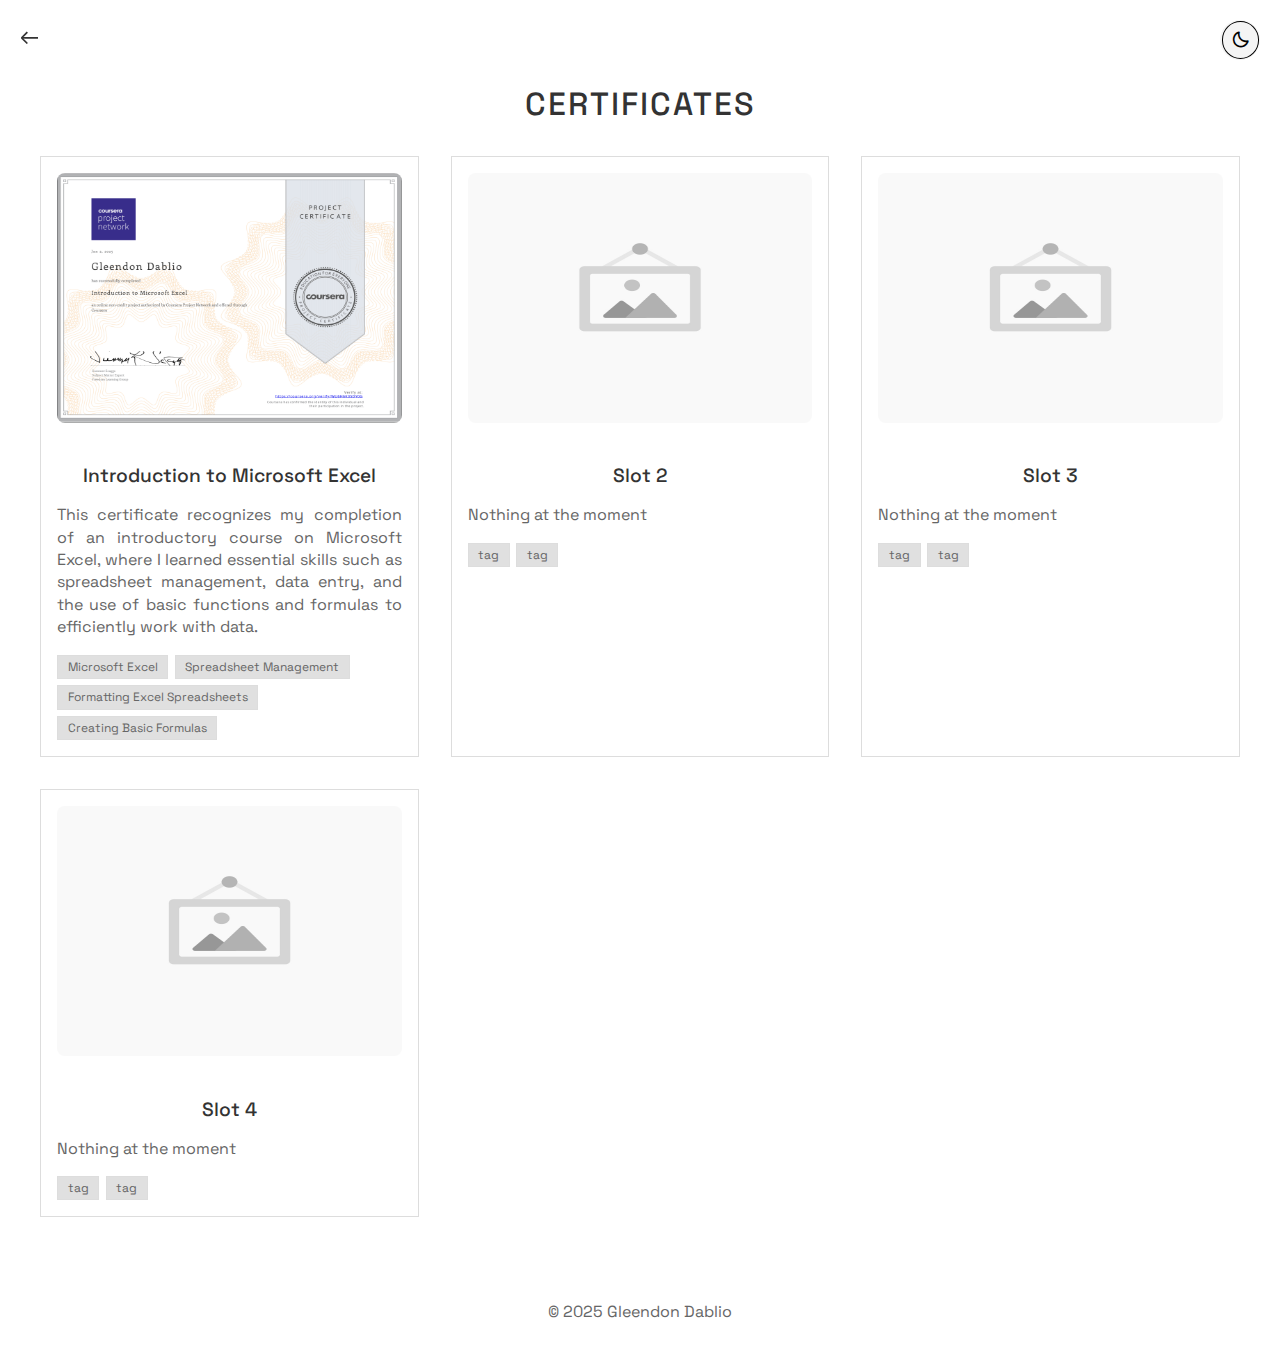
<file: certificates.html>
<!DOCTYPE html>
<html lang="en">
  <head>
    <meta charset="UTF-8" />
    <meta name="viewport" content="width=device-width, initial-scale=1.0" />
    <title>Gleendon Dablio - Certificates</title>
    <link
      href="https://fonts.googleapis.com/css2?family=Space+Grotesk:wght@300;400;500;600;700&display=swap"
      rel="stylesheet"
    />
    <link
      href="https://unpkg.com/boxicons@2.1.4/css/boxicons.min.css"
      rel="stylesheet"
    />
    <style>
      /* Default Theme Variables */
      :root {
        --bg-primary: #ffffff;
        --bg-secondary: #f4f4f4;
        --text-primary: #333;
        --text-secondary: #666;
        --border-color: #ddd;
        --tag-bg: #e0e0e0;
      }

      /* Dark Mode Variables */
      [data-theme="dark"] {
        --bg-primary: #1e1e1e;
        --bg-secondary: #2d2d2d;
        --text-primary: #f4f4f4;
        --text-secondary: #bbb;
        --border-color: #444;
        --tag-bg: #555;
      }

      body {
        display: flex;
        flex-direction: column;
        min-height: 100vh;
        font-family: "Space Grotesk", sans-serif;
        background-color: var(--bg-primary);
        color: var(--text-primary);
        margin: 0;
        padding: 0;
      }

      .container {
        flex-grow: 1;
        padding: 20px;
      }

      .back-button {
        position: fixed;
        top: 20px;
        left: 20px;
        font-size: 1.5rem;
        background: none;
        border: none;
        color: var(--text-primary);
        cursor: pointer;
        text-decoration: none;
      }

      .back-button:hover {
        color: var(--text-secondary);
      }
      .sun-dark-mode {
        color: white; /* Make the sun icon white in dark mode */
        border: 1px solid white;
        border-radius: 50%; /* Optional: Make the border circular if needed */
        padding: 8px; /* Optional: Add some padding inside the border */
      }
      .moon-light-mode {
        color: black; /* Make the sun icon white in dark mode */
        border: 1px solid black;
        border-radius: 50%; /* Optional: Make the border circular if needed */
        padding: 8px; /* Optional: Add some padding inside the border */
      }

      .theme-toggle {
        position: fixed;
        top: 20px;
        right: 20px;
        padding: 10px;
        border-radius: 50%;
        width: 40px;
        height: 40px;
        background: var(--bg-secondary);
        border: none;
        cursor: pointer;
        display: flex;
        align-items: center;
        justify-content: center;
        font-size: 1.2rem;
        transition: background-color 0.3s;
      }
      .theme-toggle:hover {
        background: var(--tag-hover);
      }

      .content-wrapper {
        max-width: 1200px;
        margin: 0 auto;
      }

      .header {
        text-align: center;
      }

      .profile-info {
        margin-top: 3rem;
      }

      .name {
        font-size: 3rem;
        font-weight: 600;
        color: var(--text-primary);
      }

      .title {
        font-size: 1.5rem;
        color: var(--text-secondary);
      }

      /* Certificates Section */
      .certificates-section {
        margin-top: 4rem;
      }

      .certificates-section h2 {
        font-size: 2rem;
        text-transform: uppercase;
        margin-bottom: 2rem;
        letter-spacing: 2px;
        font-weight: 500;
        color: var(--text-primary);
        text-align: center;
      }

      .certificate-grid {
        display: grid;
        grid-template-columns: repeat(3, 1fr); /* 3 cards per row by default */
        gap: 2rem;
        margin-bottom: 2rem;
      }

      .certificate-card {
        padding: 1rem;
        border: 1px solid var(--border-color);
        text-align: justify;
        //background-color: var(--bg-secondary);
      }

      .certificate-card img {
        width: 100%;
        height: 250px;
        border-radius: 8px;
        margin-bottom: 1rem;
      }

      .certificate-title {
        font-size: 1.2rem;
        font-weight: 500;
        color: var(--text-primary);
        margin-bottom: 0.5rem;
        text-align: center;
      }

      .certificate-description {
        font-size: 1rem;
        color: var(--text-secondary);
        margin-bottom: 1rem;
        line-height: 1.4;
      }

      .certificate-tags {
        display: flex;
        flex-wrap: wrap;
        gap: 0.4rem;
        justify-content: left;
      }

      .certificate-tag {
        background-color: var(--tag-bg);
        padding: 0.2rem 0.6rem;
        font-size: 0.75rem;
        color: var(--text-secondary);
        border: 1px solid var(--border-color);
      }

      .footer {
        text-align: center;
        margin-top: auto; /* Push footer to the bottom */
        padding: 1rem 0;
        color: var(--text-secondary);
      }

      /* Responsive Styles */
      @media (max-width: 768px) {
        .certificate-grid {
          grid-template-columns: repeat(
            2,
            1fr
          ); /* 2 cards per row on tablets */
        }

        .back-button,
        .theme-toggle {
          font-size: 1.2rem; /* Adjust button size */
        }

        .certificates-section h2 {
          font-size: 1.5rem; /* Smaller header text */
        }

        .name {
          font-size: 2rem;
        }

        .title {
          font-size: 1.2rem;
        }
      }

      @media (max-width: 480px) {
        .certificate-grid {
          grid-template-columns: 1fr; /* 1 card per row on mobile */
        }

        .certificates-section h2 {
          font-size: 1.2rem; /* Further smaller header text */
        }

        .name {
          font-size: 1.5rem;
        }

        .title {
          font-size: 1rem;
        }
      }
    </style>
  </head>
  <body>
    <a href="javascript:history.back()" class="back-button" aria-label="Go back"
      >←</a
    >
    <button class="theme-toggle" aria-label="Toggle theme">
      <i class="bx bx-moon"></i>
    </button>
    <div class="container">
      <div class="content-wrapper">
        <!-- Certificates Section -->
        <section class="certificates-section">
          <h2>Certificates</h2>
          <div class="certificate-grid">
            <!-- Certificate 1 -->
            <div class="certificate-card">
              <img src="certificates/intro_excel.png" alt="Certificate 1" />
              <h3 class="certificate-title">Introduction to Microsoft Excel</h3>
              <p class="certificate-description">
                This certificate recognizes my completion of an introductory
                course on Microsoft Excel, where I learned essential skills such
                as spreadsheet management, data entry, and the use of basic
                functions and formulas to efficiently work with data.
              </p>
              <div class="certificate-tags">
                <span class="certificate-tag">Microsoft Excel</span>
                <span class="certificate-tag">Spreadsheet Management</span>
                <span class="certificate-tag"
                  >Formatting Excel Spreadsheets</span
                >
                <span class="certificate-tag">Creating Basic Formulas</span>
              </div>
            </div>
            <!-- Certificate 2 -->
            <div class="certificate-card">
              <img src="certificates/slot.jpg" alt="Certificate 2" />
              <h3 class="certificate-title">Slot 2</h3>
              <p class="certificate-description">Nothing at the moment</p>
              <div class="certificate-tags">
                <span class="certificate-tag">tag</span>
                <span class="certificate-tag">tag</span>
              </div>
            </div>
            <div class="certificate-card">
              <img src="certificates/slot.jpg" alt="Certificate 3" />
              <h3 class="certificate-title">Slot 3</h3>
              <p class="certificate-description">Nothing at the moment</p>
              <div class="certificate-tags">
                <span class="certificate-tag">tag</span>
                <span class="certificate-tag">tag</span>
              </div>
            </div>
            <div class="certificate-card">
              <img src="certificates/slot.jpg" alt="Certificate 4" />
              <h3 class="certificate-title">Slot 4</h3>
              <p class="certificate-description">Nothing at the moment</p>
              <div class="certificate-tags">
                <span class="certificate-tag">tag</span>
                <span class="certificate-tag">tag</span>
              </div>
            </div>
            <!-- Certificate 3 -->
          </div>
        </section>
      </div>
    </div>

    <!-- Footer Section -->
    <footer class="footer">
      <p>&copy; 2025 Gleendon Dablio</p>
    </footer>

    <script>
      // JavaScript to handle theme toggle
      const toggleButton = document.querySelector(".theme-toggle");
      const rootElement = document.documentElement;

      // Load the last theme from localStorage or default to light
      const currentTheme = localStorage.getItem("theme") || "light";
      rootElement.setAttribute("data-theme", currentTheme);

      // Set the initial icon based on the theme
      const icon = toggleButton.querySelector("i");
      icon.className =
        currentTheme === "dark"
          ? "bx bx-sun sun-dark-mode"
          : "bx bx-moon moon-light-mode";

      // Toggle theme on button click
      toggleButton.addEventListener("click", () => {
        const isDarkMode = rootElement.getAttribute("data-theme") === "dark";
        const newTheme = isDarkMode ? "light" : "dark";
        rootElement.setAttribute("data-theme", newTheme);

        // Update icon
        icon.className =
          newTheme === "dark"
            ? "bx bx-sun sun-dark-mode"
            : "bx bx-moon moon-light-mode";

        // Save the preference to localStorage
        localStorage.setItem("theme", newTheme);
      });
    </script>
  </body>
</html>
</file>
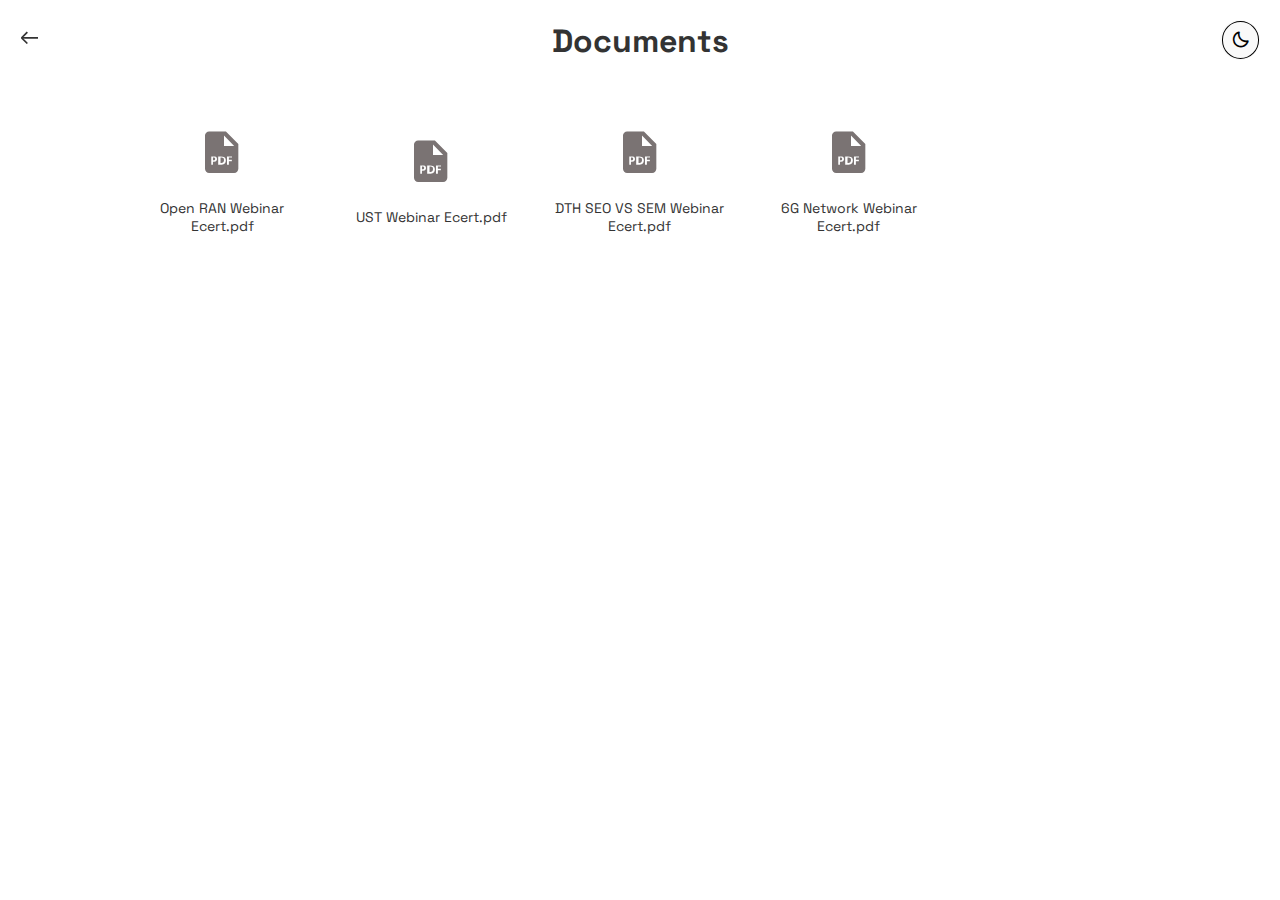
<file: documents.html>
<!DOCTYPE html>
<html lang="en">
<head>
    <meta charset="UTF-8">
    <meta name="viewport" content="width=device-width, initial-scale=1.0">
    <title>Documents</title>
    <link href="https://fonts.googleapis.com/css2?family=Space+Grotesk:wght@300;400;500;600;700&display=swap" rel="stylesheet">
    <link href="https://unpkg.com/boxicons@2.1.4/css/boxicons.min.css" rel="stylesheet">
    <style>
        /* Default Theme Variables */
        :root {
            --bg-primary: #ffffff;
            --bg-secondary: #f9f9f9;
            --text-primary: #333;
            --text-secondary: #666;
            --border-color: #ddd;
        }

        /* Dark Mode Variables */
        [data-theme="dark"] {
            --bg-primary: #1e1e1e;
            --bg-secondary: #2d2d2d;
            --text-primary: #f4f4f4;
            --text-secondary: #bbb;
            --border-color: #444;
        }

        body {
            display: flex;
            flex-direction: column;
            align-items: center;
            justify-content: center;
            margin: 0;
            font-family: 'Space Grotesk', sans-serif;
            background-color: var(--bg-primary);
            color: var(--text-primary);
        }

        h1 {
            
            margin-bottom: 5%;
            color: var(--text-primary);
        }

        .file-container {
            display: grid;
            grid-template-columns: repeat(5, 1fr);
            gap: 20px;
            justify-items: center;
            margin: 0 10%; /* Add margin to both sides */
        }

        .file-container a {
            text-decoration: none;
        }

        .file {
            display: flex;
            flex-direction: column;
            align-items: center;
            justify-content: center;
            cursor: pointer;
            transition: transform 0.2s, color 0.2s;
        }

        .file:hover {
            transform: translateY(-5px);
            color: #007BFF;
        }

        .file-icon {
            font-size: 50px;
            margin-bottom: 10px;
            color: #7a7373;
        }

        .file-name {
            font-size: 14px;
            text-align: center;
            color: var(--text-primary)
        }
        .back-button {
        position: fixed;
        top: 20px;
        left: 20px;
        font-size: 1.5rem;
        background: none;
        border: none;
        color: var(--text-primary);
        cursor: pointer;
        text-decoration: none;
    }

    .back-button:hover {
        color: var(--text-secondary);
    }
        .sun-dark-mode {
         color: white; /* Make the sun icon white in dark mode */
         border: 1px solid white;
         border-radius: 50%; /* Optional: Make the border circular if needed */
         padding: 8px; /* Optional: Add some padding inside the border */
     }
     .moon-light-mode{
         color: black; /* Make the sun icon white in dark mode */
         border: 1px solid black;
         border-radius: 50%; /* Optional: Make the border circular if needed */
         padding: 8px; /* Optional: Add some padding inside the border */
     }
        .theme-toggle {
            position: fixed;
            top: 20px;
            right: 20px;
            padding: 10px;
            border-radius: 50%;
            width: 40px;
            height: 40px;
            background: var(--bg-secondary);
            border: none;
            cursor: pointer;
            display: flex;
            align-items: center;
            justify-content: center;
            font-size: 1.2rem;
        }

        .theme-toggle:hover {
            background: var(--border-color);
        }

        @media (max-width: 600px) {
             h1 {
                 margin-bottom: 10%;
                 
            }
            .file-container {
                grid-template-columns: repeat(3, 1fr);
            }
            .file-icon {
                font-size: 40px;
            }
            .file-name {
                font-size: 12px;
            }
            
        }
    </style>
</head>
<body>
    <a href="javascript:history.back()" class="back-button" aria-label="Go back">←</a>
    <button class="theme-toggle" aria-label="Toggle theme">
        <i class="bx bx-moon"></i>
    </button>
    <h1>Documents</h1>
    <div class="file-container">
        <a href="files/open_ran_ecert.pdf" class="file" download>
            <div class="file-icon"><i class="bx bxs-file-pdf"></i></div>
            <div class="file-name">Open RAN Webinar Ecert.pdf</div>
        </a>
         <a href="files/ust_webinar_ecert.pdf" class="file" download>
            <div class="file-icon"><i class="bx bxs-file-pdf"></i></div>
            <div class="file-name">UST Webinar Ecert.pdf</div>
        </a>
        <a href="files/dth_ecert.pdf" class="file" download>
            <div class="file-icon"><i class="bx bxs-file-pdf"></i></div>
            <div class="file-name">DTH SEO VS SEM Webinar Ecert.pdf</div>
        </a>
        <a href="files/6G_network_ecert.pdf" class="file" download>
            <div class="file-icon"><i class="bx bxs-file-pdf"></i></div>
            <div class="file-name">6G Network Webinar Ecert.pdf</div>
        </a>
    </div>

    <script>
        // JavaScript to handle theme toggle
        const toggleButton = document.querySelector('.theme-toggle');
        const rootElement = document.documentElement;

        // Load the last theme from localStorage or default to light
        const currentTheme = localStorage.getItem('theme') || 'light';
        rootElement.setAttribute('data-theme', currentTheme);

        // Set the initial icon based on the theme
        const icon = toggleButton.querySelector('i');
        icon.className = currentTheme === 'dark' ? 'bx bx-sun sun-dark-mode' : 'bx bx-moon moon-light-mode';

        // Toggle theme on button click
        toggleButton.addEventListener('click', () => {
            const isDarkMode = rootElement.getAttribute('data-theme') === 'dark';
            const newTheme = isDarkMode ? 'light' : 'dark';
            rootElement.setAttribute('data-theme', newTheme);

            // Update icon
            icon.className = newTheme === 'dark' ? 'bx bx-sun sun-dark-mode' : 'bx bx-moon moon-light-mode';

            // Save the preference to localStorage
            localStorage.setItem('theme', newTheme);
        });
    </script>
</body>
</html>
</file>
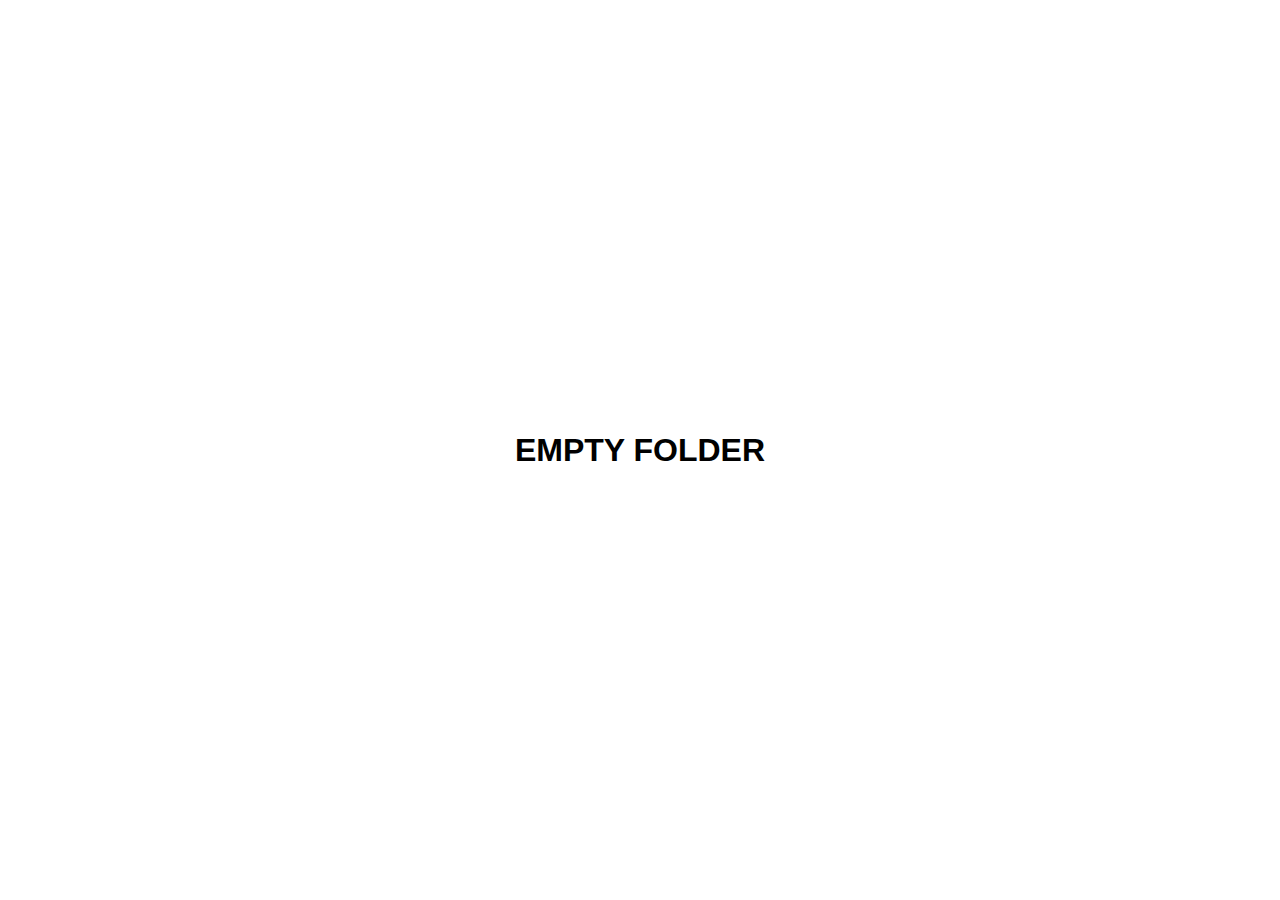
<file: projects.html>
<!DOCTYPE html>
<html lang="en">
<head>
    <meta charset="UTF-8">
    <meta name="viewport" content="width=device-width, initial-scale=1.0">
    <title>Projects</title>
    <style>
        body {
            display: flex;
            justify-content: center;
            align-items: center;
            height: 100vh;
            margin: 0;
            font-family: Arial, sans-serif;
        }
        h1 {
            color: black;
        }
         @media (max-width: 600px) {
            h1 {
                font-size: 1.5rem;
                justify-content: center;
                align-items: center;
                text-align:center;
            }
            
        }
    </style>
</head>
<body>
    <h1>EMPTY FOLDER</h1>
</body>
</html>
</file>
